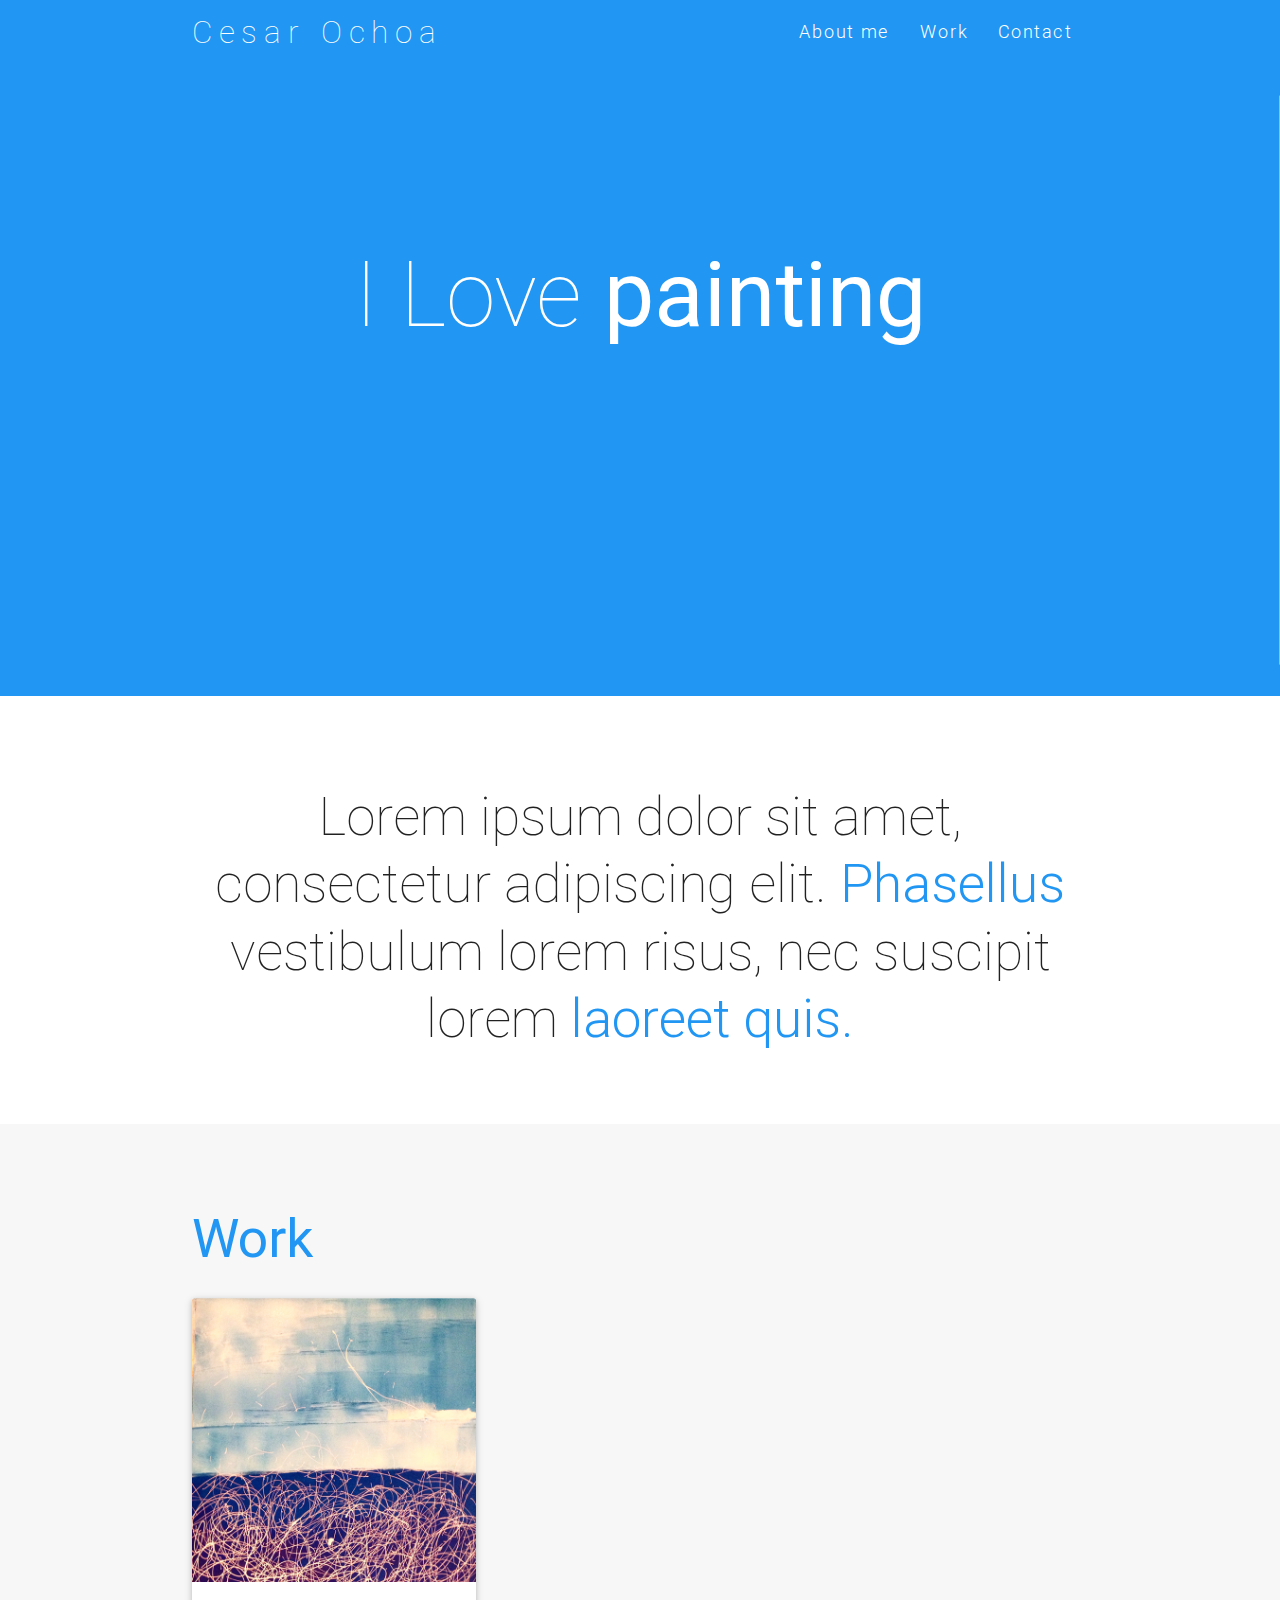
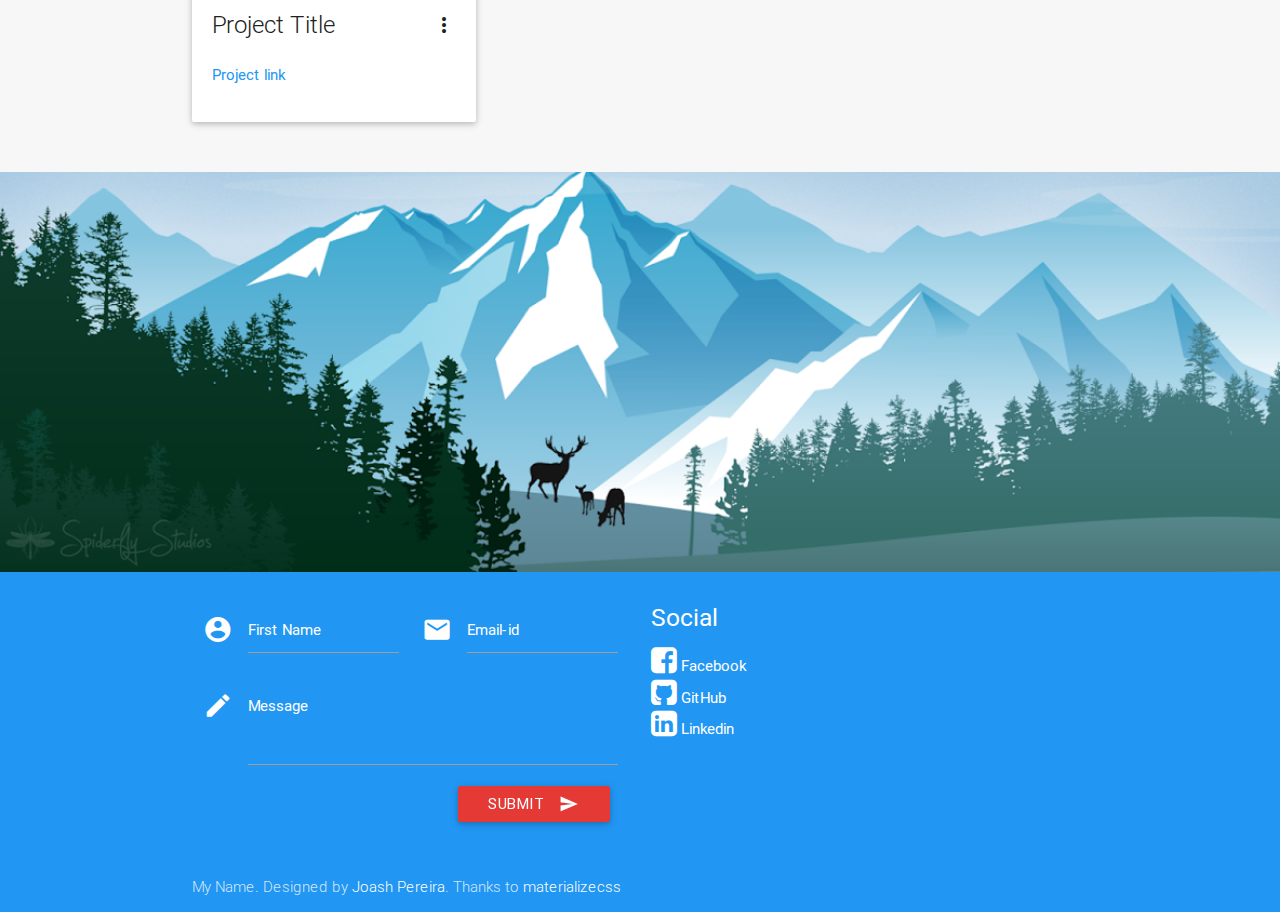
<file: C/kzalys.github.io/html_templates/Material Design One Pager/index.html>
<!DOCTYPE html>
<html>
<head>
    <meta http-equiv="Content-Type" content="text/html; charset=UTF-8"/>
    <meta name="viewport" content="width=device-width, initial-scale=1, maximum-scale=1.0, user-scalable=no"/>
    <meta name="theme-color" content="#2196F3">
    <!-- Page title -->
    <title>
        Material UI One Page Theme
    </title>

    <!-- CSS  -->
    <link href="min/plugin-min.css" type="text/css" rel="stylesheet">
    <link href="min/custom-min.css" type="text/css" rel="stylesheet" >
</head>
<body id="top" class="scrollspy">

<!-- Pre Loader -->
<div id="loader-wrapper">
    <div id="loader"></div>
    <div class="loader-section section-left"></div>
    <div class="loader-section section-right"></div>

</div>

<!--Navigation-->
 <div class="navbar-fixed">
    <nav id="nav_f" class="default_color" role="navigation">
        <div class="container">
            <div class="nav-wrapper">
            <a href="#" id="logo-container" class="brand-logo">
                <!-- The title at the top of the page -->
                Cesar Ochoa
                </a>
                <ul class="right hide-on-med-and-down">
                    <!-- The navigation bar for big screens -->
                    <li><a href="#intro">About me</a></li>
                    <li><a href="#work">Work</a></li>
                    <li><a href="#contact">Contact</a></li>
                </ul>
                <ul id="nav-mobile" class="side-nav">
                    <!-- The navigation bar for small screens -->
                    <li><a href="#intro">About me</a></li>
                    <li><a href="#work">Work</a></li>
                    <li><a href="#contact">Contact</a></li>
                </ul>
            <a href="#" data-activates="nav-mobile" class="button-collapse"><i class="mdi-navigation-menu"></i></a>
            </div>
        </div>
    </nav>
</div>

<!--Top Banner-->
<div class="section no-pad-bot" id="index-banner">
    <div class="container">
        <h1 class="text_h center header cd-headline letters type">
            <span>I Love</span>
            <span class="cd-words-wrapper waiting">
                <!-- The list of changing words in the banner -->
                <b class="is-visible">painting</b>
                <b>coding</b>
                <b>writing</b>
                <b>living</b>
                <b>singing</b>
            </span>
        </h1>
    </div>
</div>

<!--About me section-->
<div id="intro" class="section scrollspy">
    <div class="container">
        <div class="row">
            <!-- Start of the introduction paragraph -->
            <div  class="col s12">
                <h2 class="center header text_h2">
                    <!-- Add a quick introduction of yourself -->
                    Lorem ipsum dolor sit amet, consectetur adipiscing elit.
                    <!-- Wrapping text in a <span class="span_h2"></span> tag like in the line below will make it blue -->
                    <span class="span_h2"> Phasellus  </span>
                    vestibulum lorem risus, nec suscipit lorem
                    <span class="span_h2"> laoreet quis.</span>
                </h2>
            </div>
            <!-- End of the introduction paragraph -->

        </div>
    </div>
</div>

<!--Work-->
<div class="section scrollspy" id="work">
    <div class="container">
        <h2 class="header text_b">Work </h2>
        <div class="row">
            <!-- Add cards after this line-->
            <!-- Start of a card -->
            <div class="col s12 m4 l4">
                <div class="card">
                    <div class="card-image waves-effect waves-block waves-light">
                        <!-- Change the image in the card by changing the src value in the line below -->
                        <img class="activator" src="img/project2.jpeg">
                    </div>
                    <div class="card-content">
                        <span class="card-title activator grey-text text-darken-4">
                            <!-- The card's title -->
                            Project Title
                            <i class="mdi-navigation-more-vert right"></i>
                        </span>
                        <!-- Add a link to the project in the card by changing the href value with a url. If you don't want to specify a project link, just delete the line below -->
                        <p><a href="#">Project link</a></p>
                    </div>
                    <div class="card-reveal">
                        <span class="card-title grey-text text-darken-4">
                            <!-- The card title that appears after pressing the 3 circles-->
                            Project Title
                            <i class="mdi-navigation-close right"></i>
                        </span>
                        <p>
                            <!-- Short description of the project-->
                            Here is some more information about this project that is only revealed once clicked on.
                        </p>
                    </div>
                </div>
            </div>
            <!-- End of the card -->
            <!-- Do not add any cards after this line-->
        </div>
    </div>
</div>

<!--Parallax-->
<div class="parallax-container">
    <!--    Change the parallax image by changing the src value in the line below-->
    <div class="parallax"><img src="img/parallax1.png"></div>
</div>


<!--Footer-->
<footer id="contact" class="page-footer default_color scrollspy">
    <div class="container">
        <div class="row">
            <div class="col l6 s12">
                <!-- Change the action value to direct to your email (this might only work when you publish the website on GitHub Pages) -->
                <form class="col s12" action="https://formspree.io/example@example.com" method="post">
                    <div class="row">
                        <div class="input-field col s6">
                            <i class="mdi-action-account-circle prefix white-text"></i>
                            <input id="icon_prefix" name="name" type="text" class="validate white-text">
                            <label for="icon_prefix" class="white-text">First Name</label>
                        </div>
                        <div class="input-field col s6">
                            <i class="mdi-communication-email prefix white-text"></i>
                            <input id="icon_email" name="email" type="email" class="validate white-text">
                            <label for="icon_email" class="white-text">Email-id</label>
                        </div>
                        <div class="input-field col s12">
                            <i class="mdi-editor-mode-edit prefix white-text"></i>
                            <textarea id="icon_prefix2" name="message" class="materialize-textarea white-text"></textarea>
                            <label for="icon_prefix2" class="white-text">Message</label>
                        </div>
                        <div class="col offset-s7 s5">
                            <button class="btn waves-effect waves-light red darken-1" type="submit">Submit
                                <i class="mdi-content-send right white-text"></i>
                            </button>
                        </div>
                    </div>
                </form>
            </div>
            <div class="col l6 s12">
                <h5 class="white-text">Social</h5>
                <ul>
                    <li>
                        <!-- Change the href value to direct to your Facebook account  -->
                        <a class="white-text" href="https://www.facebook.com/joash.c.pereira">
                            <i class="small fa fa-facebook-square white-text"></i> Facebook
                        </a>
                    </li>
                    <li>
                        <!-- Change the href value to direct to your GitHub account  -->
                        <a class="white-text" href="https://github.com/joashp">
                            <i class="small fa fa-github-square white-text"></i> GitHub
                        </a>
                    </li>
                    <li>
                        <!-- Change the href value to direct to your LinkedIn account  -->
                        <a class="white-text" href="https://www.linkedin.com/in/joashp">
                            <i class="small fa fa-linkedin-square white-text"></i> Linkedin
                        </a>
                    </li>
                </ul>
            </div>
        </div>
    </div>
    <div class="footer-copyright default_color">
        <div class="container">
            <!-- Add your name to the footer -->
            My Name. Designed by <a class="white-text" href="http://joashpereira.com">Joash Pereira</a>. Thanks to <a class="white-text" href="http://materializecss.com/">materializecss</a>
        </div>
    </div>
</footer>


    <!--  Scripts-->
    <script src="min/plugin-min.js"></script>
    <script src="min/custom-min.js"></script>

    </body>
</html>
</file>
<file: C/kzalys.github.io/html_templates/Material Design One Pager/min/custom-min.css>
.default_color{background-color:#2196F3 !important}.default_color_text{color:#2196F3 !important}.icon-block{padding:0
15px}#intro,#work,#team{padding-top:4rem}#index-banner{min-height:632px;max-height:864px;position:relative;background-color:#2196F3}#nav_f{box-shadow:none !important;-webkit-box-shadow:none !important}.text_h{padding:15% 0;font-size:6.0em;font-weight:100;color:white}.brand-logo{position:absolute;color:#fff;display:inline-block;font-size:2.1rem;font-style:normal;font-weight:100;padding:0;letter-spacing:7px}.text_h2{font-weight:100;margin-bottom:4%;line-height:4.5rem}.span_h2{font-weight:300;color:#2196F3}.text_b{color:#2196F3}.in{font-weight:400 !important;font-style:normal !important}.promo
i{color:#2196F3;font-size:7rem;display:block}.card-content
a{color:#2196F3}.card-content a:hover{color:#2196F3}#work,#team{background:rgb(247,247,247)}.text_pink{color:#EF9A9A}nav ul
a{font-size:1.2rem;color:#FFF;letter-spacing:2px;display:block;font-weight:300;padding:0px
15px}.cd-headline.type .cd-words-wrapper{vertical-align:top;overflow:hidden}.cd-headline.type .cd-words-wrapper::after{content:'';position:absolute;right:0;top:50%;bottom:auto;-webkit-transform:translateY(-50%);-moz-transform:translateY(-50%);-ms-transform:translateY(-50%);-o-transform:translateY(-50%);transform:translateY(-50%);height:90%;width:1px;background-color:#aebcb9}.cd-headline.type .cd-words-wrapper.waiting::after{-webkit-animation:cd-pulse 1s infinite;-moz-animation:cd-pulse 1s infinite;animation:cd-pulse 1s infinite}.cd-headline.type .cd-words-wrapper.selected{background-color:#FFF}.cd-headline.type .cd-words-wrapper.selected::after{visibility:hidden}.cd-headline.type .cd-words-wrapper.selected
b{color:#2196F3}.cd-headline.type
b{visibility:hidden}.cd-headline.type b.is-visible{visibility:visible}.cd-headline.type
i{position:absolute;visibility:hidden}.cd-headline.type
i.in{position:relative;visibility:visible}@-webkit-keyframes cd-pulse{0%{-webkit-transform:translateY(-50%) scale(1);opacity:1}40%{-webkit-transform:translateY(-50%) scale(0.9);opacity:0}100%{-webkit-transform:translateY(-50%) scale(0);opacity:0}}@-moz-keyframes cd-pulse{0%{-moz-transform:translateY(-50%) scale(1);opacity:1}40%{-moz-transform:translateY(-50%) scale(0.9);opacity:0}100%{-moz-transform:translateY(-50%) scale(0);opacity:0}}@keyframes cd-pulse{0%{-webkit-transform:translateY(-50%) scale(1);-moz-transform:translateY(-50%) scale(1);-ms-transform:translateY(-50%) scale(1);-o-transform:translateY(-50%) scale(1);transform:translateY(-50%) scale(1);opacity:1}40%{-webkit-transform:translateY(-50%) scale(0.9);-moz-transform:translateY(-50%) scale(0.9);-ms-transform:translateY(-50%) scale(0.9);-o-transform:translateY(-50%) scale(0.9);transform:translateY(-50%) scale(0.9);opacity:0}100%{-webkit-transform:translateY(-50%) scale(0);-moz-transform:translateY(-50%) scale(0);-ms-transform:translateY(-50%) scale(0);-o-transform:translateY(-50%) scale(0);transform:translateY(-50%) scale(0);opacity:0}}#preloader{position:fixed;top:0;left:0;right:0;bottom:0;background-color:#fff;z-index:1200}#status{width:200px;height:200px;position:absolute;left:50%;top:50%;background-image:url(/img/status.gif);background-repeat:no-repeat;background-position:center;margin:-100px 0 0 -100px}@media only screen and (max-width: 480px){.text_h{padding:4% 0;font-size:5em;font-weight:100;color:white}}input,textarea{border-bottom:1px solid #fff}nav a.button-collapse{left:-25px}.card-avatar .waves-effect{text-align:center;margin-top:20px}.card-avatar
img{height:150px;width:150px;border-radius:75px}.card-avatar .card-content{text-align:center}.card .card-content
p{margin:15px
0px}.card-avatar .card-content
i{font-size:1.5rem}.card-avatar .card-content .card-title{line-height:30px !important}.parallax-container{max-height:400px}footer.page-footer{margin-top:0px !important}
</file>
